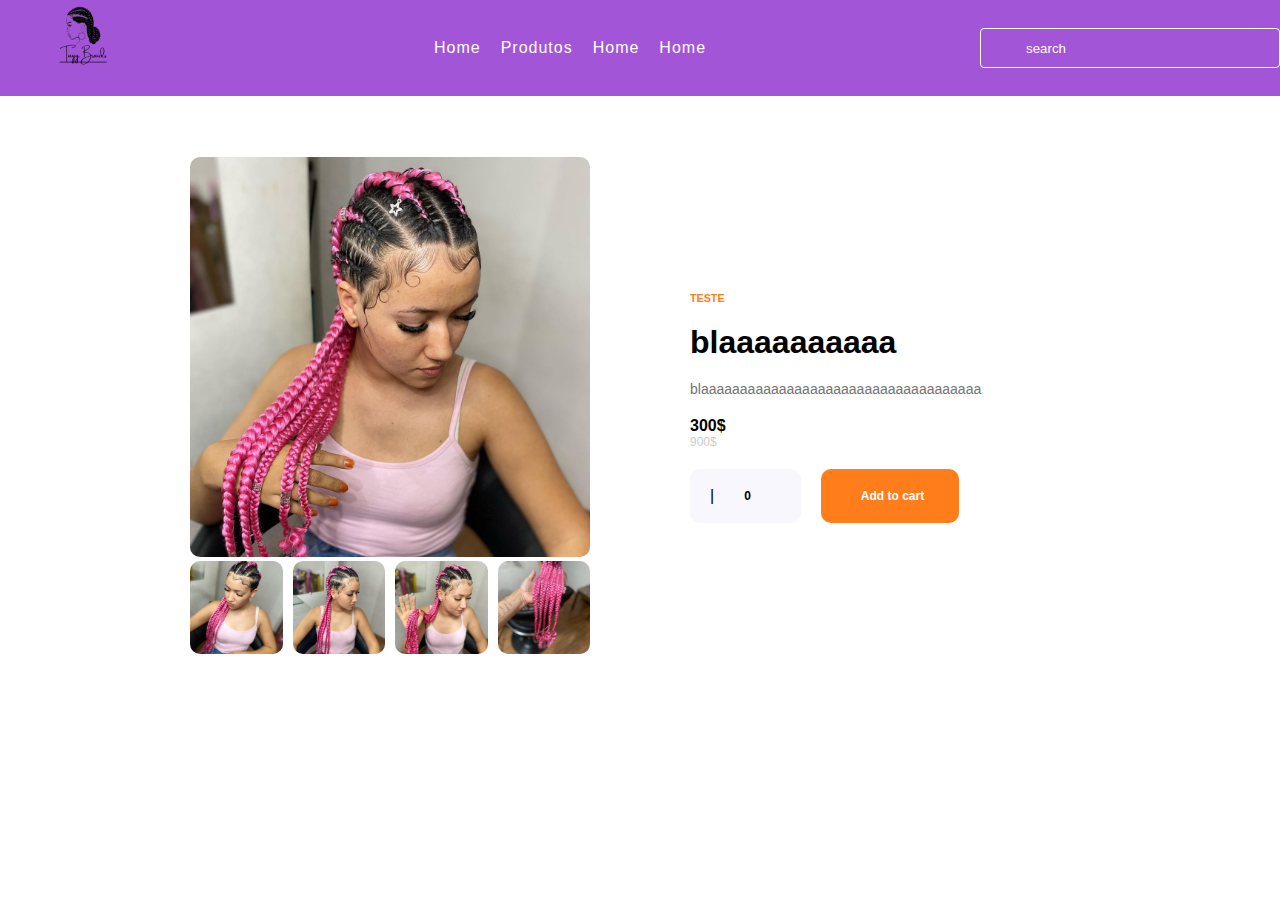
<file: compraprodutoGHANABRAIDS.html>
<!DOCTYPE html>
<html lang="en">
<head>
    <meta charset="UTF-8">
    <meta http-equiv="X-UA-Compatible" content="IE=edge">
    <meta name="viewport" content="width=device-width, initial-scale=1.0">
    <link rel="stylesheet" href="compraprodutoGHANABRAIDS.css">
    <title>Document</title>
</head>
<body>
    
</body>
</html>



<header>
    <a href="header.html" class="logo"><img src="img/logo 2.png" alt=""></a>
    <ul class="navegation">
    <li><a href="header.html">Home</a></li>
    <li><a href="produtos.html">Produtos</a></li>
    <li><a href="form.html">Home</a></li>
    <li><a href="index.html">Home</a></li>
    
    </ul>
     <div class="search">
        <input type="text" placeholder="search">
        <i class="fa fa-search" aria-hidden="true"></i>
    </div>
</header>
<main>
    <section>
<div class="container">
    <div class="left-side">
    <div class="items">
        <div class="select-image">
            <img src="img/GHANA BRAIDS 1.jpg" alt="">
        </div>
        <div class="thumbnails">
            <div class="thumbnail">
                <img src="img/GHANA BRAIDS 2.jpg" alt="">
            </div>
            <div class="thumbnail">
                <img src="img/GHANA BRAIDS 3.jpg" alt="">
            </div>
            <div class="thumbnail">
                <img src="img/GHANA BRAIDS 4.jpg" alt="">
            </div>
            <div class="thumbnail">
                <img src="img/GHANA BRAIDS 5.jpg" alt="">
            </div>
        </div>
    </div>
</div>

  <div class="right-side">
    <div class="content">
    <h6>TESTE</h6>
    <h1>blaaaaaaaaaa</h1>
    <p>blaaaaaaaaaaaaaaaaaaaaaaaaaaaaaaaaaaaa</p>
    <div class="prices">
    <span class="price">300$</span>
     <span class="off">900$</span>
    </div>
     <div class="options">
        <div class="amount">
            <div class="minus">
            |<i class="fa-solid fa-plus"></i> 
            </div>
            <span>0</span>
            <div class="plus">
                <i class="fa-solid fa-window-minimize"></i>
            </div>
            </div>
            <a href="" class="button"><i class="fa-solid fa-cart-shopping"></i> Add to cart</a>
            
            </div>
         </div>
     </div>
  </div>
</section>
</main>
</file>
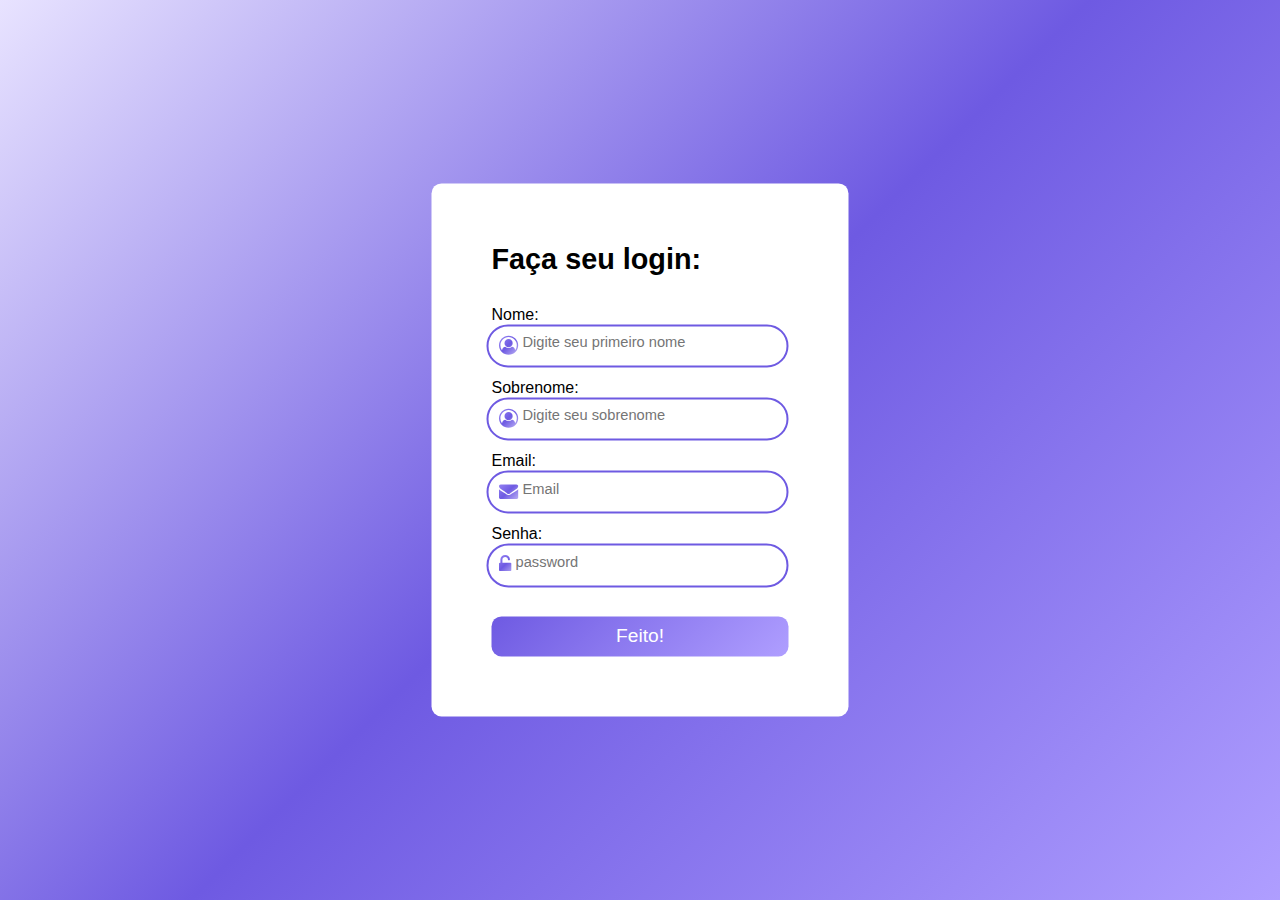
<file: form.html>
<!DOCTYPE html>
<html lang="en">
<head>
    <meta charset="UTF-8">
    <meta http-equiv="X-UA-Compatible" content="IE=edge">
    <meta name="viewport" content="width=device-width, initial-scale=1.0">
    <link rel="stylesheet" href="form.css">
    <link rel="stylesheet" href="https://cdnjs.cloudflare.com/ajax/libs/font-awesome/4.7.0/css/font-awesome.min.css">
    <title>Form</title>
</head>
<body>
    <div class="form1">
        <form action="">
            <h2 class="title">Faça seu login:</h2>
            <label for="">Nome:</label>
            <div class="input">
                <i class="fa fa-user-circle-o" aria-hidden="true"></i>
                <input id="firstname" name= "firstname" placeholder="Digite seu primeiro nome" type="text" required>
            </div>
           
          <label for="">Sobrenome:</label>
          <div class="input">
            <i class="fa fa-user-circle-o" aria-hidden="true"></i>
               <input id="firstname" name= "lastname" placeholder="Digite seu sobrenome" type="text" required> 
          </div>
           
          <label for="">Email:</label>
          <div class="input">
            <div><i class="fa fa-envelope" aria-hidden="true"></i></i></div>
            <input id="email" name="email" placeholder="Email" type="text">
          </div>

          <label for="">Senha:</label>
          <div class="input">
            <i class="fa fa-unlock-alt" aria-hidden="true"></i>
             <input id="senha" name="senha" placeholder="password" type="password">
          </div>

          <div id="btn">
            <button type="submit">Feito!</button>
          </div>
          

        </form>
    </div>
</body>
</html>
</file>
<file: compraprodutoGHANABRAIDS.css>
*{
    margin: 0;
    padding: 0;
    box-sizing: border-box;
    font-family: 'Open Sans', sans-serif;
    text-decoration: none;
    list-style: none;
    
}

header{
    position: fixed;
    top: 0;
    left: 0;
    display: flex;
    width: 100%;
    justify-content: space-between;
    align-items: center;
    padding: 15 100px;
    z-index: 10;
    background: #a355d7;

}

header .logo{
    position: relative;
    font-size: 1.5em;
    color: #fff;
    text-decoration: none;
    font-weight: 600;

}

header .logo img{
    position: relative;
    width: 100%;
    height: 10vh;
}



header .navegation{
    display: flex;
    justify-content: center;
    flex-wrap: wrap;
    margin: 10px 0;
}

header .navegation li{
    list-style: none;
    margin: 0 10px;
}

header .navegation li a{
    color: #fff;
    text-decoration: none;
    font-weight: 500;
    letter-spacing: 1px;
}

header .navegation li a:hover{
    color: #ffeb3b;
    
}

header .search{
    position: relative;
    width: 300px;
    height: 40px;
}

header .search input{
position: absolute;
top: 0;
left: 0;
width: 100%;
height: 100%;
color: #fff;
background: transparent;
outline: none;
border: 1px solid #fff;
border-radius: 4px;
padding: 0 10px 0 45px;
}

header .search input::placeholder{
    color: #fff;
}

header .search .fa-search{
    position: absolute;
    top: 50%;
    transform: translateY(-50%);
    left: 10px;
    color: #fff;
    border-right: 1px solid #fff;
    padding-right: 10px;
}

@media (max-width: 991px){
    header{
        padding: 10px 20px;
        flex-direction: column;
    }
}

#navbar{
    display: flex;
    align-items: center;
    justify-content: center;
}

#navbar li{
    list-style: none;
    padding: 0 20px;
    position: relative;
}

#navbar li a{
    text-decoration: none;
    font-size: 16px;
    font-weight: 600;
    color: #1a1a1a ;
    transition: 0.3 ease;
}

@import url('https://fonts.googleapis.com/css2?family=Noto+Sans:ital,wght@0,400;0,700;1,400&display=swap');

/*Produtos*/

.container{
    display: flex;
    justify-content:center;
    align-items: center;
    width: 100%;
    height: calc(100vh - 85px);
    gap: 100px;
}

.left-side{
    display: flex;
    flex-direction: column;
    width: 100%;
}

.items{
   align-self: flex-end; 
}

.select-image{
    max-width: 400px;
   
}

.select-image img{
   width: 100%;
   border-radius: 10px ;
}

.thumbnails{
    display: flex;
    justify-content: space-around;
    max-width: 400px;
    gap: 10px;
}

.thumbnail img{
 width: 100%;
 border-radius: 10px;
}

.right-side{
 width: 100%;
}

.content{
    max-width: 400px;
    display: flex;
    flex-direction: column;
    gap: 20px; 
}

.right-side h6{
    color: hsl(26, 100%, 55%);
}

.right-side p{
   color: hsl(219, 0%, 45%);
    font-size: 14px;
}

.prices{
  display: flex;
  flex-direction: column;
}
.price{
    font-size: 16px;
    font-weight: 700;
}

.off{
    font-size: 12px;
    color: #ccc;
}

.options{
    display: flex;
    gap: 20px;
}
.amount{
    display: flex;
    align-items: center;
    gap: 30px;
    background-color: hsl(233,64%,98% );
    padding: 10px 20px;
    width: fit-content;
    border-radius: 10px;
}

.amount span{
    font-weight: 700;
    font-size: 12px;
    
}

.minus, .plus{
    cursor: pointer;
}

.button{
    display: inline-block;
    text-decoration: none;
    color: #fff;
    background-color: hsl(26, 100%, 55%);
    padding: 20px 35px;
    border-radius: 10px;
    display: flex;
    align-items: center;
    width: fit-content;
    gap: 5px;
    font-size: 12px;
    font-weight: 700;
}

.button i{

}
</file>
<file: form.css>
*{
    margin: 0;
    padding: 0;
}
body{
    width: 100%;
    height: 100vh;
    font-family: 'Inter', sans-serif;
    background: linear-gradient(-45deg, #AF9EFF, #6E5AE2, #E8E3FF);
}
.form1{
   position: relative;
   top: 50%;
   left: 50%;
   transform: translate(-50%, -50%);
   background: #ffff;
   border-radius: 10px;
   padding : 60px;
   width: min-content;
   align-items: center ;
   color: black;
   animation: iniciar 1.6s ease-out;
   pointer-events: all;
}
.title{
    font-size: 1.8em;
   margin-bottom: 10%;
}
.input{
    min-width: 288px;
    border-radius: 22px;
    border: 2px #6E5AE2 solid;
    padding: 5px;
    margin: 0px 0px 12px -5px;
}
.input{
    display: flex;
}

.input i{
    font-size: 1.2em;
    padding: 5px;
    background: -webkit-linear-gradient(-45deg,#AF9EFF, #6E5AE2, #E8E3FF);
    -webkit-background-clip: text;
    -webkit-text-fill-color: transparent ;
}

.input input{
    width: 80%;
    border: none;
    outline: none;
    font-family: 'Poppins', sans-serif;
    transform: translateY(-10%);
    color: rgb(21, 2, 29);
    font-size: 11pt;
}
#btn{
   margin-top: 10%;
   width: 100%;
   text-align: center;
}
#btn button{
    font-family: 'Poppins', sans-serif;
    background: linear-gradient(-45deg,#AF9EFF, #6E5AE2);
    width: 100%;
    height: 40px;
    border: none;
    font-size: 1.2em;
    color: #ffff;
    border-radius: 10px;
    outline: none;
    cursor: pointer;
}
#btn button:hover{
    background: linear-gradient(-45deg,#AF9EFF, #6E5AE2);
}
@keyframes iniciar{
    0%{
       top:-20%;
       opacity: 0;
       pointer-events: none;
    }
    100%{
        top: 50%;
        opacity: 100%;
        pointer-events: all;
    }
}
</file>
